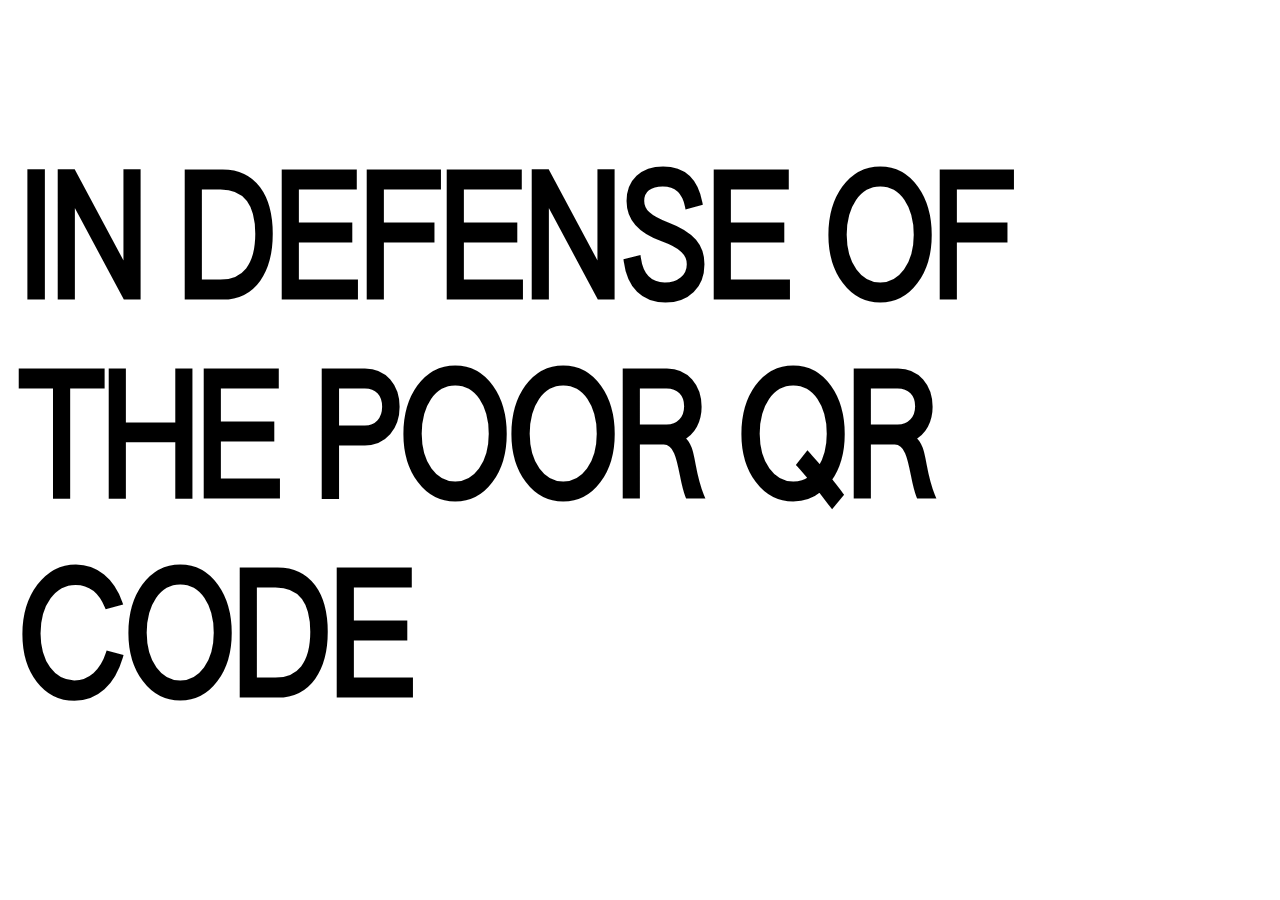
<file: index.html>
<!DOCTYPE html>
<html lang="en">
<head>
    <meta charset="UTF-8">
    <meta name="viewport" content="width=device-width, initial-scale=1.0">
    <title>QR CODES</title>
    <link href="style.css" rel="stylesheet">
</head>
<body>

  <h1> IN DEFENSE OF THE POOR QR CODE</h1>
<script src="script.js" type="text/javascript"></script>
</body>
</html>
</file>
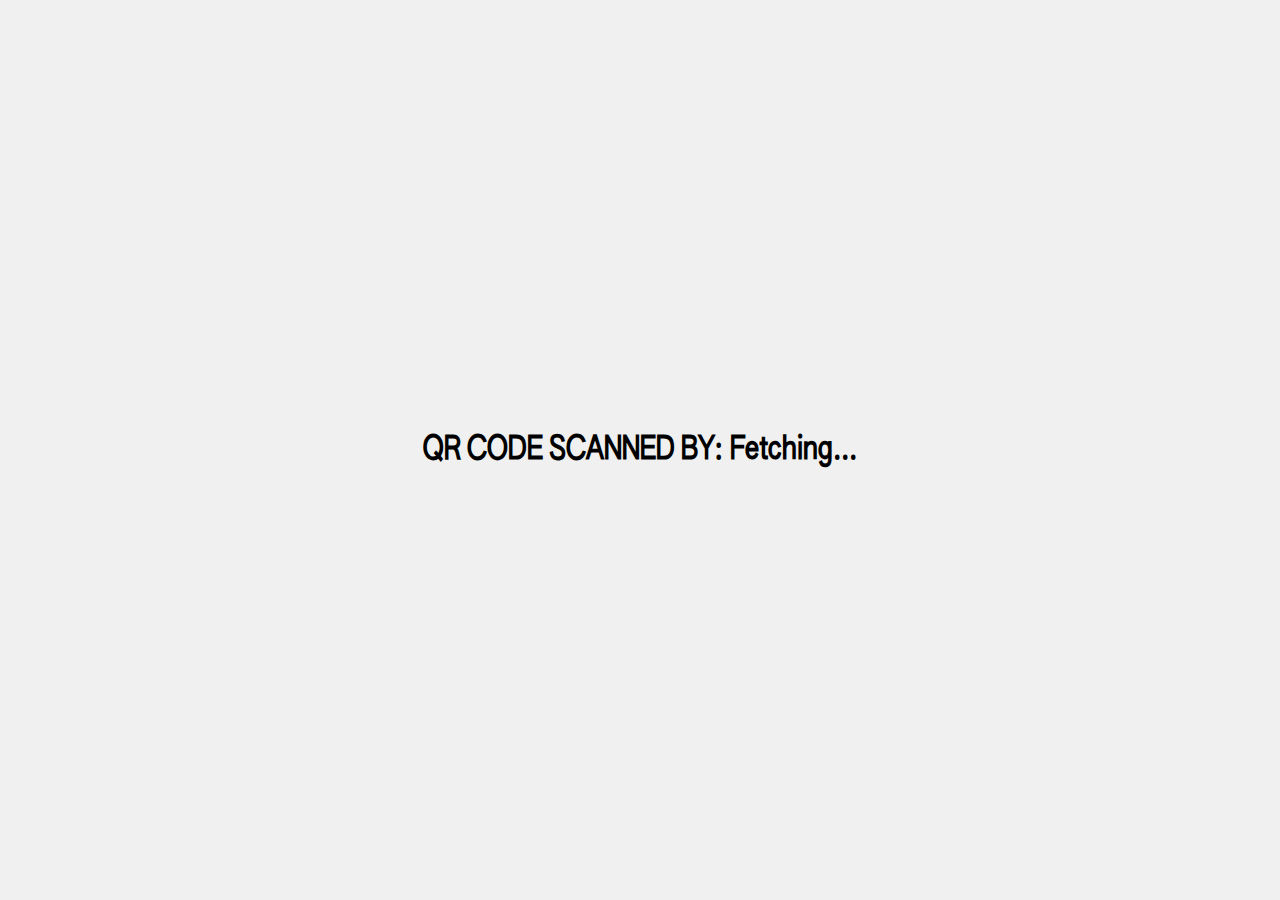
<file: count.html>
<!DOCTYPE html>
<html lang="en">
<head>
    <meta charset="UTF-8">
    <meta name="viewport" content="width=device-width, initial-scale=1.0">
    <title>QR Code Visitor Tracker</title>
    <style>
        @font-face {
            font-family: "authentic";
            src: url('font/authentic-sans-condensed-90.woff2');
        }
        body {
            font-family: "authentic";
            display: flex;
            justify-content: center;
            align-items: center;
            height: 100vh;
            background-color: #f0f0f0;
            margin: 0;
        }
        h1 {
            font-size: 2rem;
            font-family: "authentic";
            padding: 5px;
        }
        span {
            color: #000000;
        }
    </style>
</head>
<body>
    <h1>QR CODE SCANNED BY: <span id="count">Fetching...</span></h1>

    <script>
        // Use CountAPI to get and increment the visitor count
        const namespace = 'imberlyk.github.io';
        const key = 'visits';

        // Fetch the current visitor count and increment it
        fetch(`https://api.countapi.xyz/hit/${namespace}/${key}`)
        .then(response => response.json())
        .then(data => {
            document.getElementById('count').innerText = data.value;
            console.log("Updated visitor count:", data.value);
        })
        .catch(error => console.error('Error fetching the visitor count:', error));
    </script>
</body>
</html>
</file>
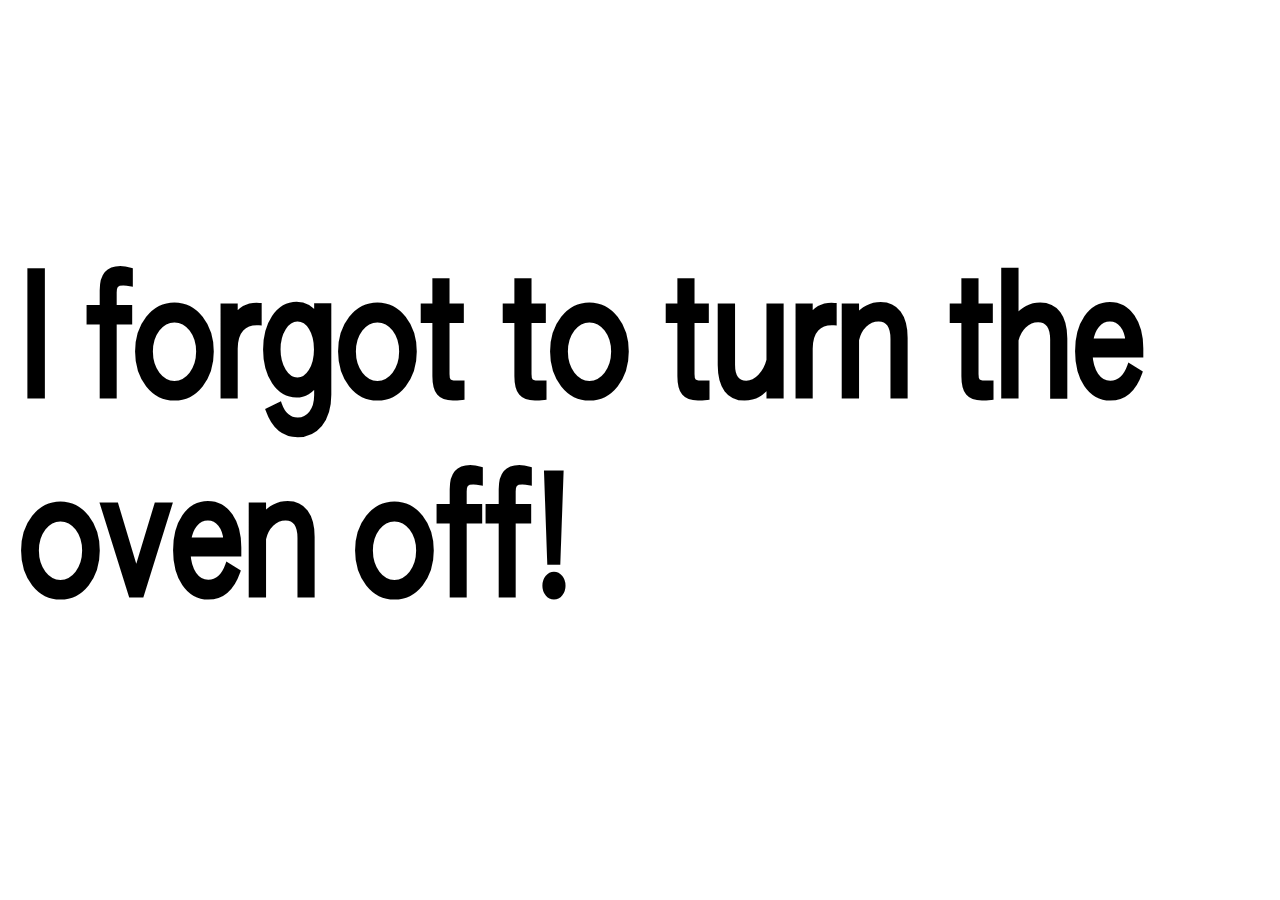
<file: home.html>
<!DOCTYPE html>
<html lang="en">
<head>
    <meta charset="UTF-8">
    <meta name="viewport" content="width=device-width, initial-scale=1.0">
    <title>QR CODES</title>
    <link href="style.css" rel="stylesheet">
</head>
<body>

<h1>I forgot to turn the oven off!</h1>

 

<script src="script.js" ></script>

</body>
</html>
</file>
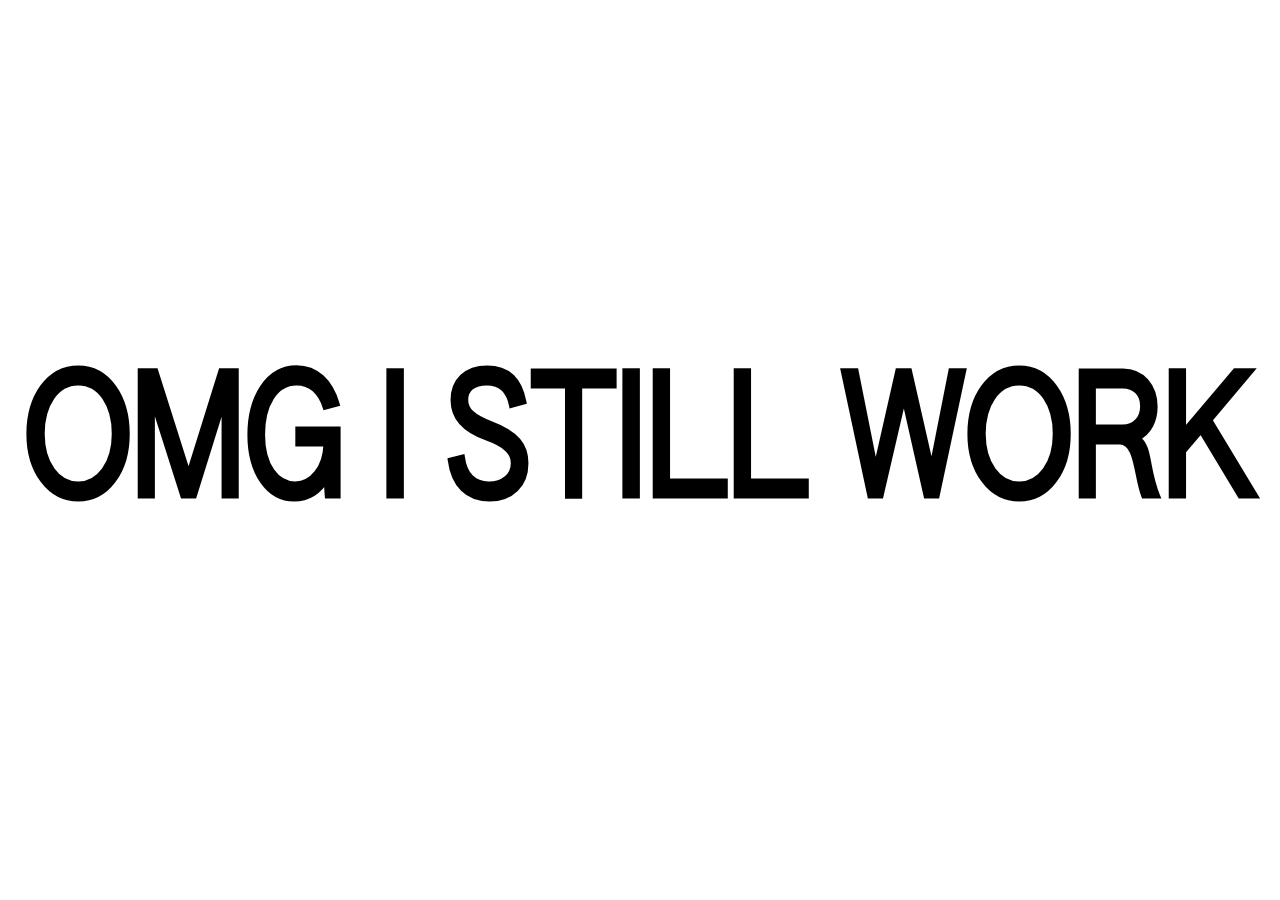
<file: istillwork.html>
<!DOCTYPE html>
<html lang="en">
<head>
    <meta charset="UTF-8">
    <meta name="viewport" content="width=device-width, initial-scale=1.0">
    <title>QR CODES</title>
    <link href="style.css" rel="stylesheet">
</head>
<body>

  <h1> OMG I STILL WORK</h1>
<script src="script.js" type="text/javascript"></script>
</body>
</html>
</file>
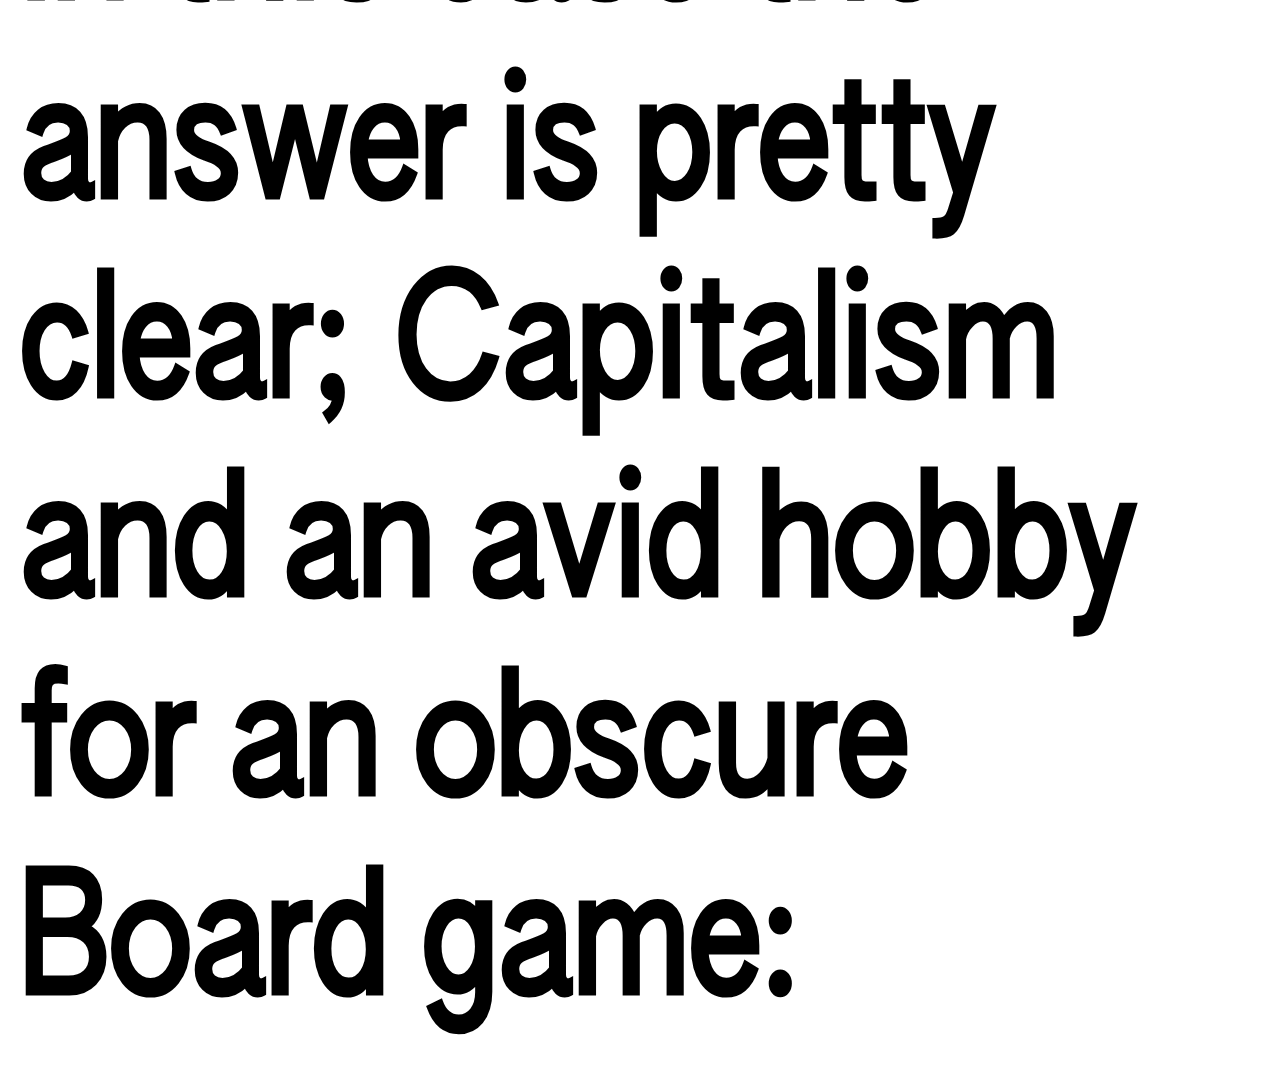
<file: mara.html>
<!DOCTYPE html>
<html lang="en">
<head>
    <meta charset="UTF-8">
    <meta name="viewport" content="width=device-width, initial-scale=1.0">
    <title>QR CODES</title>
    <link href="style.css" rel="stylesheet">
</head>
<body>

<h1>In this case the answer is pretty clear; Capitalism and an avid hobby for an obscure Board game: </h1>

 

<script src="script.js" ></script>

</body>
</html>
</file>
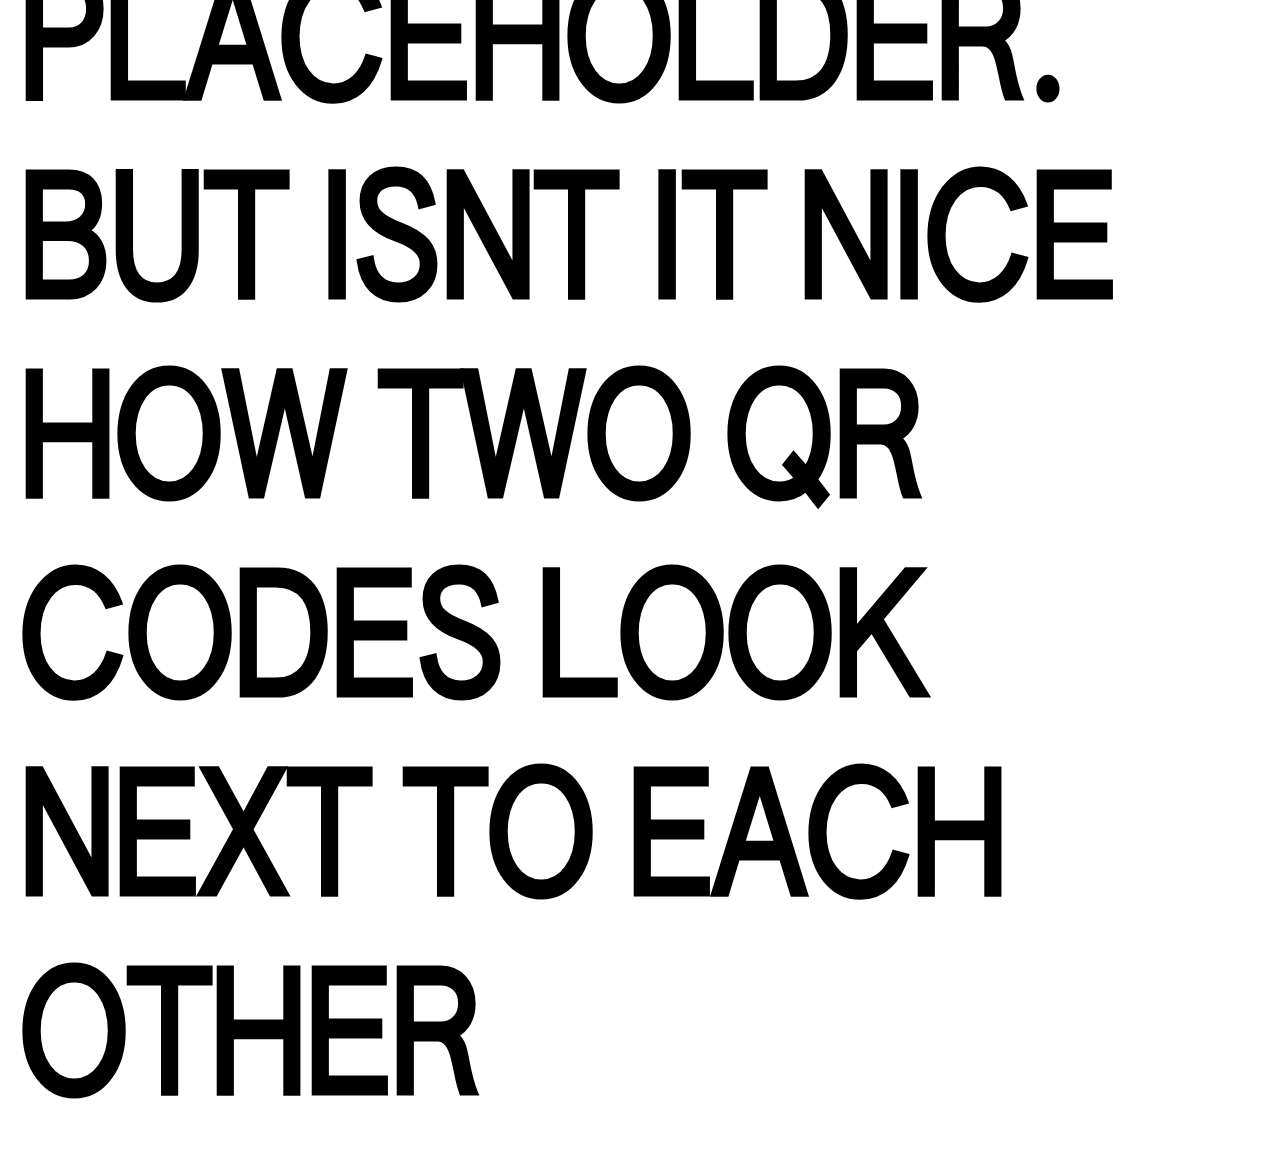
<file: platzhalter.html>
<!DOCTYPE html>
<html lang="en">
<head>
    <meta charset="UTF-8">
    <meta name="viewport" content="width=device-width, initial-scale=1.0">
    <title>QR CODES</title>
    <link href="style.css" rel="stylesheet">
</head>
<body>

<h1>TBH THIS IS A PLACEHOLDER. BUT ISNT IT NICE HOW TWO QR CODES LOOK NEXT TO EACH OTHER</h1>

 

<script src="script.js" ></script>

</body>
</html>
</file>
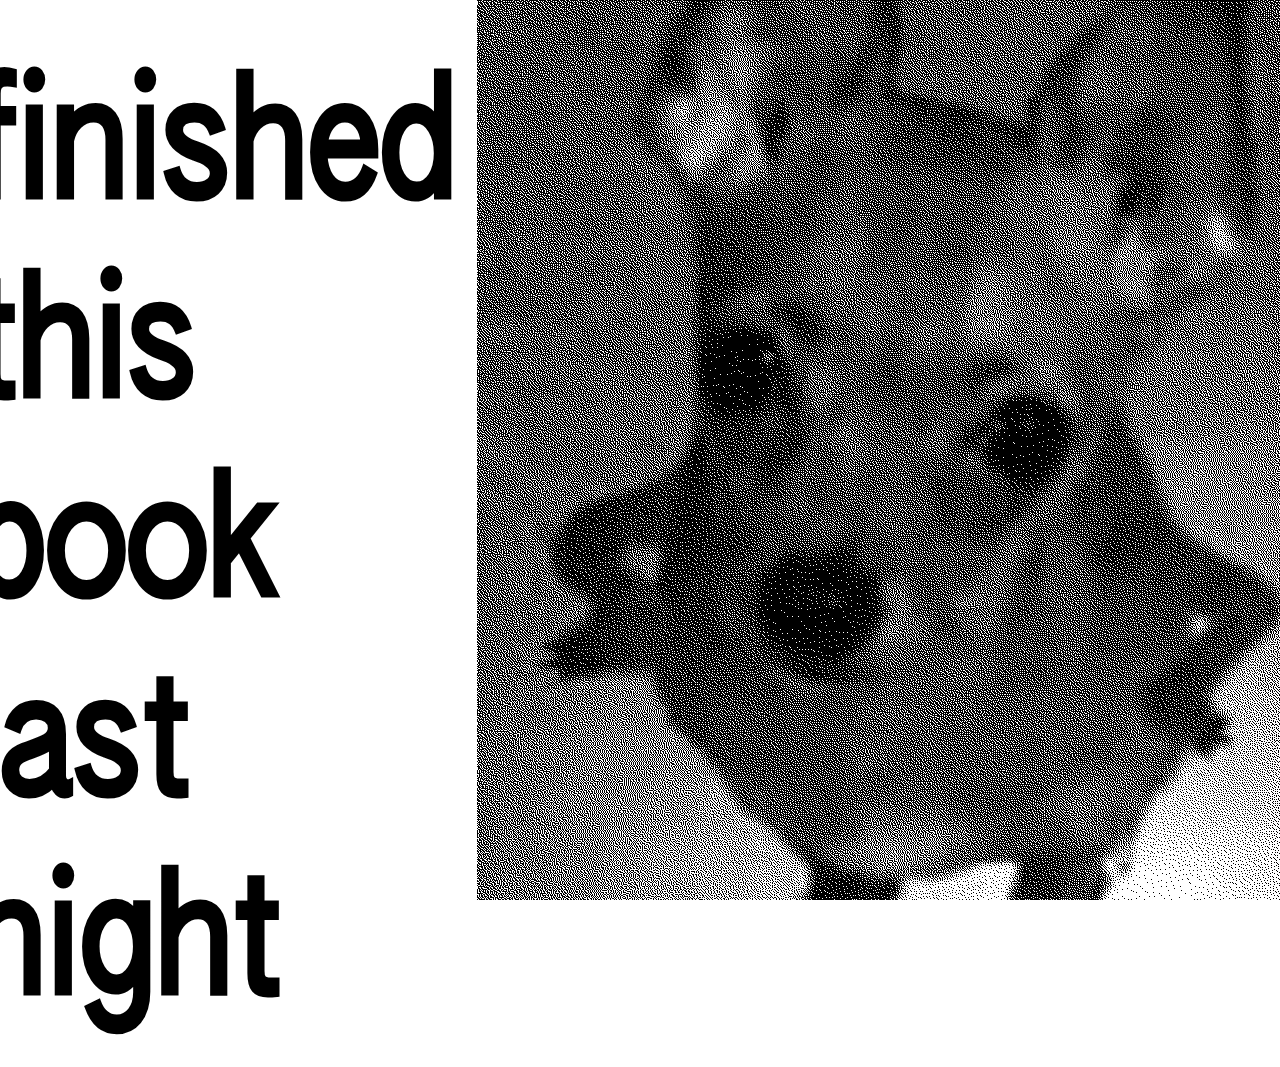
<file: secret.html>
<!DOCTYPE html>
<html lang="en">
<head>
    <meta charset="UTF-8">
    <meta name="viewport" content="width=device-width, initial-scale=1.0">
    <title>QR CODES</title>
    <link href="style.css" rel="stylesheet">
</head>
<body>

<h1>I finished this book last night</h1>

  <img src="aasif.png">

<script src="script.js" ></script>

</body>
</html>
</file>
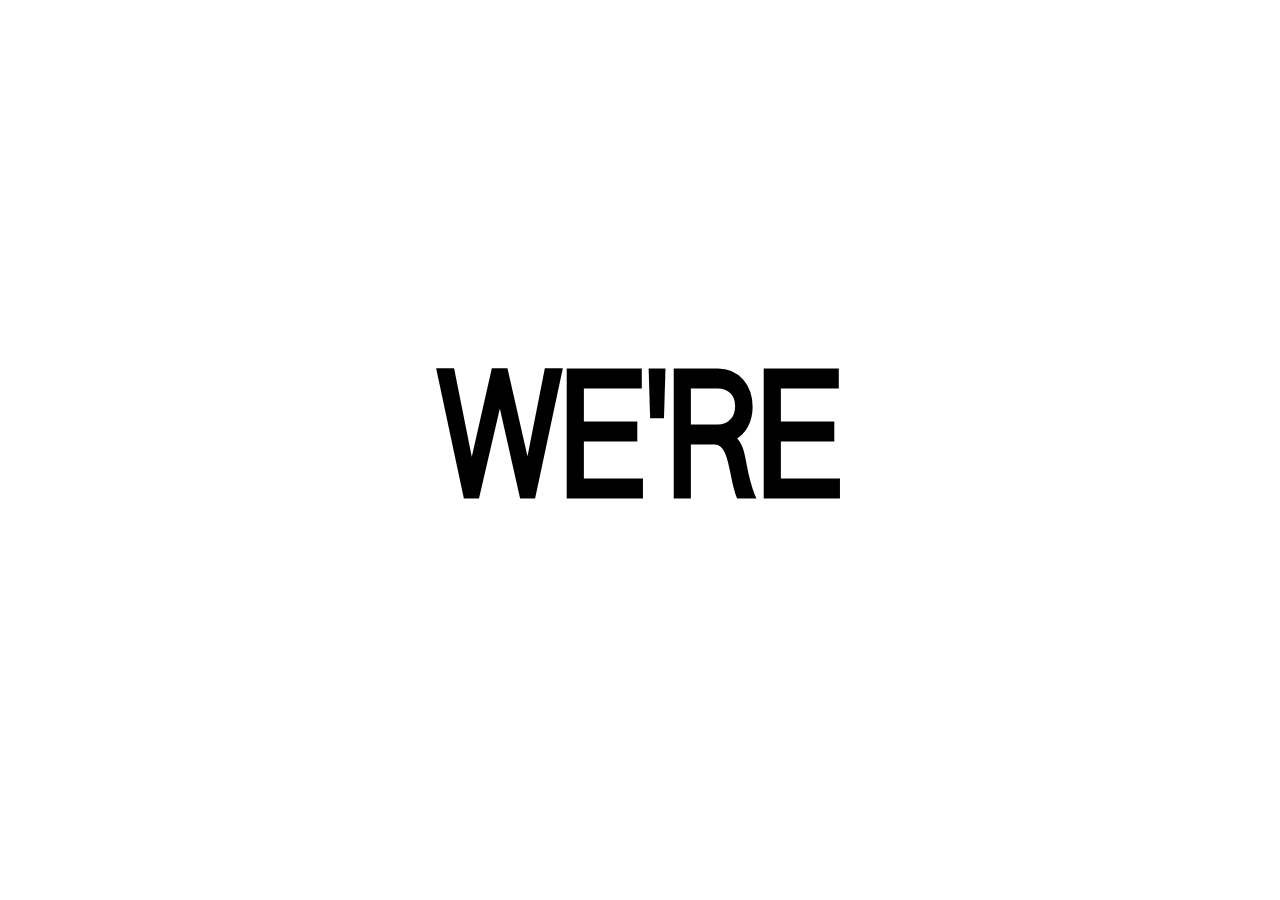
<file: word1.html>
<!DOCTYPE html>
<html lang="en">
<head>
    <meta charset="UTF-8">
    <meta name="viewport" content="width=device-width, initial-scale=1.0">
    <title>QR CODES</title>
    <link href="style.css" rel="stylesheet">
</head>
<body>

  <h1> WE'RE</h1>
<script src="script.js" type="text/javascript"></script>
</body>
</html>
</file>
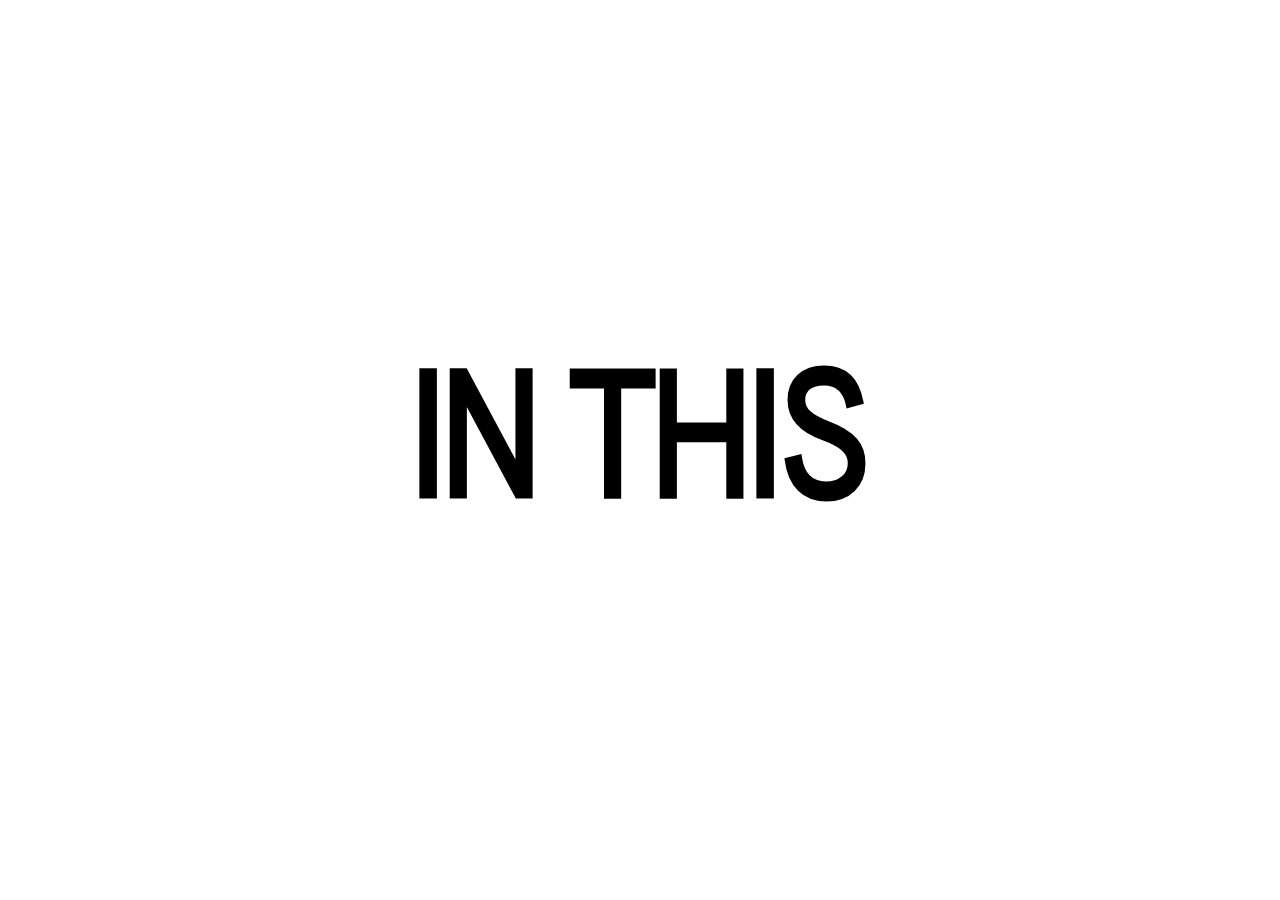
<file: word2.html>
<!DOCTYPE html>
<html lang="en">
<head>
    <meta charset="UTF-8">
    <meta name="viewport" content="width=device-width, initial-scale=1.0">
    <title>QR CODES</title>
    <link href="style.css" rel="stylesheet">
</head>
<body>

  <h1> IN THIS</h1>
<script src="script.js" type="text/javascript"></script>
</body>
</html>
</file>
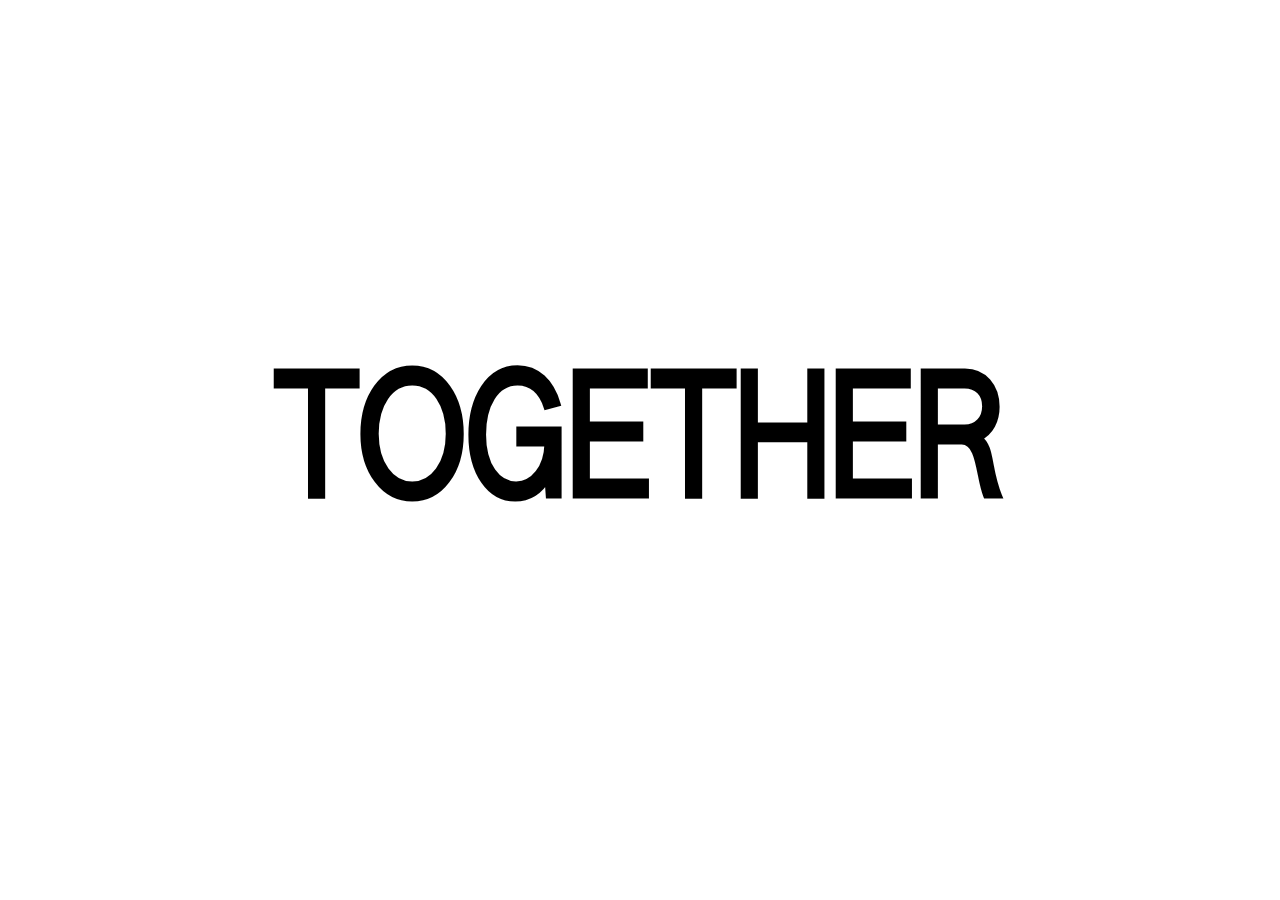
<file: word3.html>
<!DOCTYPE html>
<html lang="en">
<head>
    <meta charset="UTF-8">
    <meta name="viewport" content="width=device-width, initial-scale=1.0">
    <title>QR CODES</title>
    <link href="style.css" rel="stylesheet">
</head>
<body>

  <h1> TOGETHER</h1>
<script src="script.js" type="text/javascript"></script>
</body>
</html>
</file>
<file: style.css>
@font-face {
    font-family:"authentic" ;
    src: url(font/authentic-sans-condensed-90.woff2);
  }


body, html {
    height: 100%;
    margin: 0;
    display: flex;
    justify-content: center;
    align-items: center;
    background-color: #ffffff;
    font-family: 'Fantasy', sans-serif;
}

.confetti {
    position: fixed;
    top: 0;
    left: 50%;
    width: 15px;
    height: 15px;
    background-color: rgb(0, 0, 0);
    animation: fall linear infinite;
}
@keyframes fall {
    0% {
        transform: translateY(-100vh);
    }
    100% {
        transform: translateY(100vh);
    }
}

h1{
 font-family: 'authentic';
 font-size: 13vw;
 padding: 20px;
}

canvas {
    border: 2px solid #000;
}
</file>
